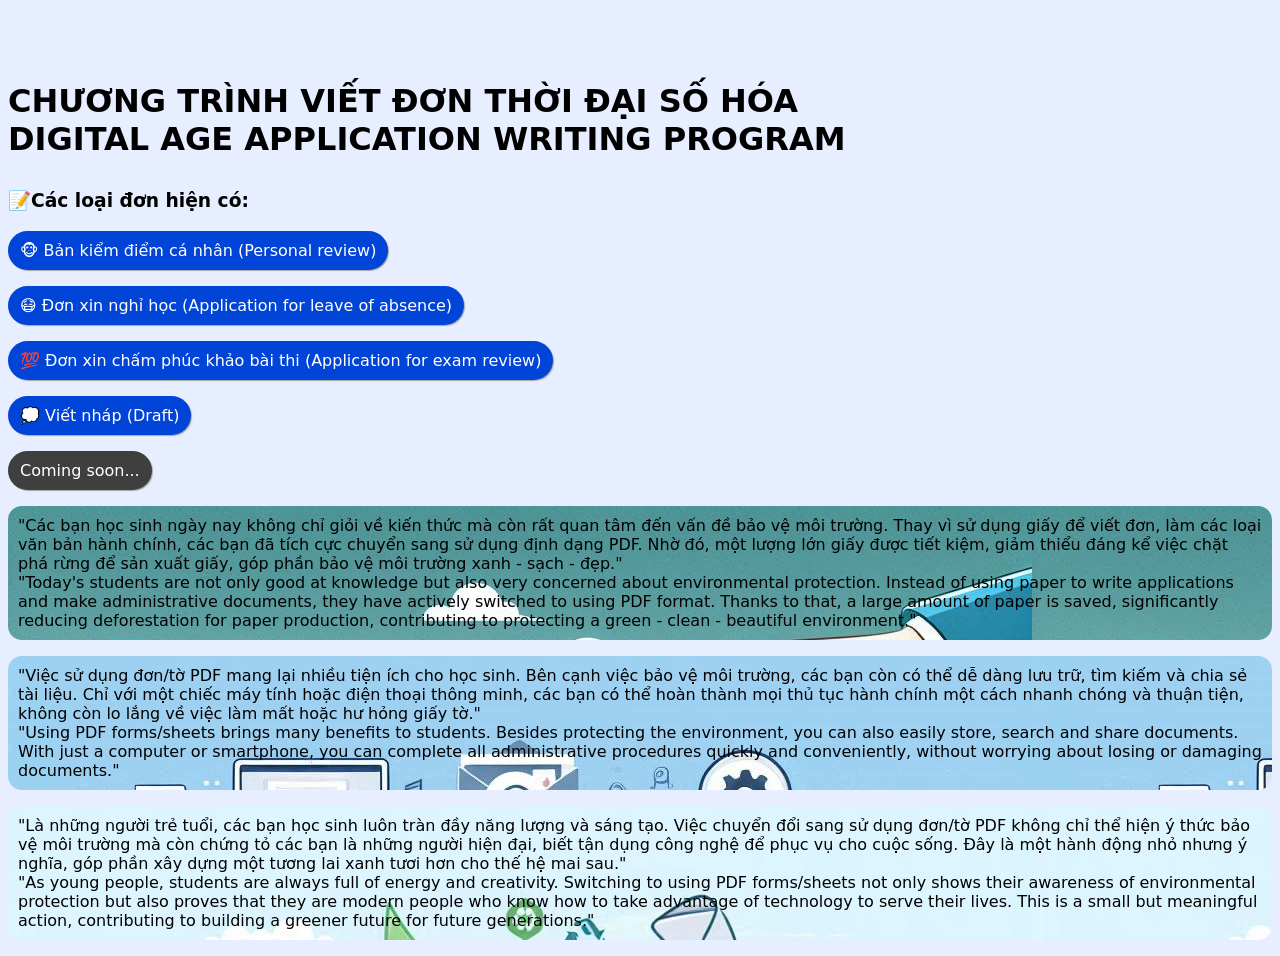
<file: index.html>
<!DOCTYPE html>
<html>
    <head lang="vi">
        <meta charset="utf-8">
		<meta name="viewport" content="width=device-width, initial-scale=1">
        <title>📝Viết đơn</title>
        <link href="style.css" type="text/css" rel="stylesheet"/>
    </head>
    <body>
        <script>
            alert('🦊 Product of Vo Anh Tan, class 12A1, Huu Thanh High School')
        </script>
        <p style="font-weight:bold; font-size:24pt; color:rgb(0, 0, 0); padding-top: 50px;">CHƯƠNG TRÌNH VIẾT ĐƠN THỜI ĐẠI SỐ HÓA <br>DIGITAL AGE APPLICATION WRITING PROGRAM</p>
        <p style="font-size: 14pt; font-weight: bold;">📝Các loại đơn hiện có:</p>
        <a href="ttk.html">
            <button onclick="">🐵 Bản kiểm điểm cá nhân (Personal review)</button>
        </a>
        <p></p>
        <a href="ng.html">
            <button onclick="">😷 Đơn xin nghỉ học (Application for leave of absence)</button>
        </a>    
        <p></p>
        <a href="pk.html">
            <button onclick="">💯 Đơn xin chấm phúc khảo bài thi (Application for exam review)</button>
        </a>   
        <p></p>
        <a href="ft.html">
            <button onclick="">💭 Viết nháp (Draft)</button>
        </a>
        <p></p>
        <button for="gr" style="background-color: rgb(63, 63, 63);">Coming soon...</button>
        <p style="font-size: 12pt; background-image: url('_6007c837-bb3a-4a40-b6a3-29a66b8fdc7b.jpg'); border-radius: 14px ;padding: 10px">"Các bạn học sinh ngày nay không chỉ giỏi về kiến thức mà còn rất quan tâm đến vấn đề bảo vệ môi trường. Thay vì sử dụng giấy để viết đơn, làm các loại văn bản hành chính, các bạn đã tích cực chuyển sang sử dụng định dạng PDF. Nhờ đó, một lượng lớn giấy được tiết kiệm, giảm thiểu đáng kể việc chặt phá rừng để sản xuất giấy, góp phần bảo vệ môi trường xanh - sạch - đẹp." <br> "Today's students are not only good at knowledge but also very concerned about environmental protection. Instead of using paper to write applications and make administrative documents, they have actively switched to using PDF format. Thanks to that, a large amount of paper is saved, significantly reducing deforestation for paper production, contributing to protecting a green - clean - beautiful environment."</p>
        <p style="font-size: 12pt; background-image: url('_195802ef-1871-4c6e-9de5-57a5a8ac99d6.jpg'); border-radius: 14px; padding: 10px">"Việc sử dụng đơn/tờ PDF mang lại nhiều tiện ích cho học sinh. Bên cạnh việc bảo vệ môi trường, các bạn còn có thể dễ dàng lưu trữ, tìm kiếm và chia sẻ tài liệu. Chỉ với một chiếc máy tính hoặc điện thoại thông minh, các bạn có thể hoàn thành mọi thủ tục hành chính một cách nhanh chóng và thuận tiện, không còn lo lắng về việc làm mất hoặc hư hỏng giấy tờ." <br>"Using PDF forms/sheets brings many benefits to students. Besides protecting the environment, you can also easily store, search and share documents. With just a computer or smartphone, you can complete all administrative procedures quickly and conveniently, without worrying about losing or damaging documents."</p>
        <p style="font-size: 12pt; background-image: url('_b507a7be-cd39-4846-8811-d4df596b734a.jpg'); border-radius: 14px; padding: 10px">"Là những người trẻ tuổi, các bạn học sinh luôn tràn đầy năng lượng và sáng tạo. Việc chuyển đổi sang sử dụng đơn/tờ PDF không chỉ thể hiện ý thức bảo vệ môi trường mà còn chứng tỏ các bạn là những người hiện đại, biết tận dụng công nghệ để phục vụ cho cuộc sống. Đây là một hành động nhỏ nhưng ý nghĩa, góp phần xây dựng một tương lai xanh tươi hơn cho thế hệ mai sau." <br>"As young people, students are always full of energy and creativity. Switching to using PDF forms/sheets not only shows their awareness of environmental protection but also proves that they are modern people who know how to take advantage of technology to serve their lives. This is a small but meaningful action, contributing to building a greener future for future generations."</p>

    </body>
</html>
</file>
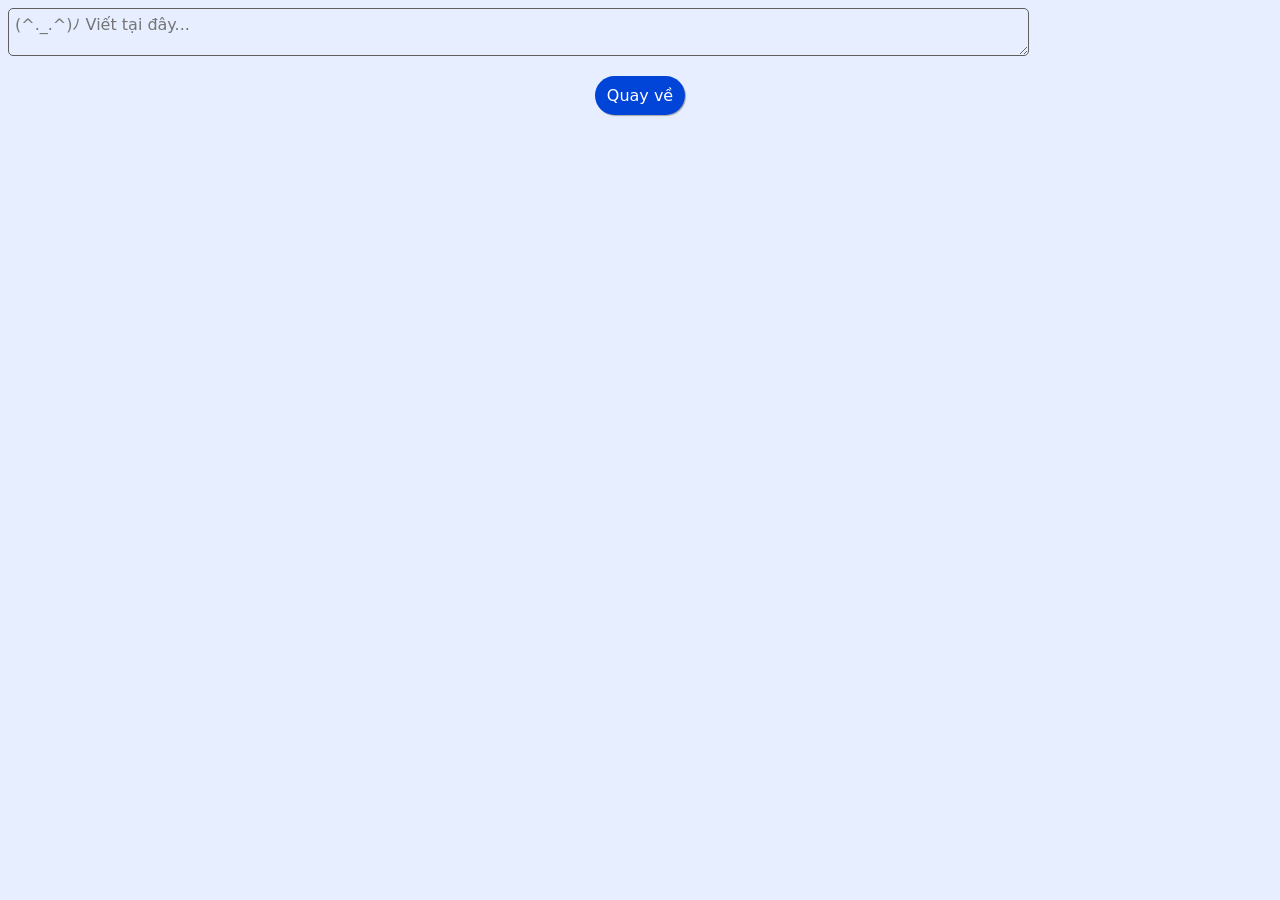
<file: ft.html>
<!DOCTYPE html>
<html>
    <head lang="vi">
        <meta charset="utf-8">
		<meta name="viewport" content="width=device-width, initial-scale=1">
        <title>Viết nháp</title>
        <link href="style.css" type="text/css" rel="stylesheet"/>
        
    </head>
    <body>
        <textarea required="" id="nd" oninput='this.style.height = "";this.style.height = this.scrollHeight + "px"' placeholder="(^._.^)ﾉ Viết tại đây..."></textarea>
        <a href="index.html">
            <p style="text-align:center"><button>Quay về</button></p>
        </a>
    </body>
</html>
</file>
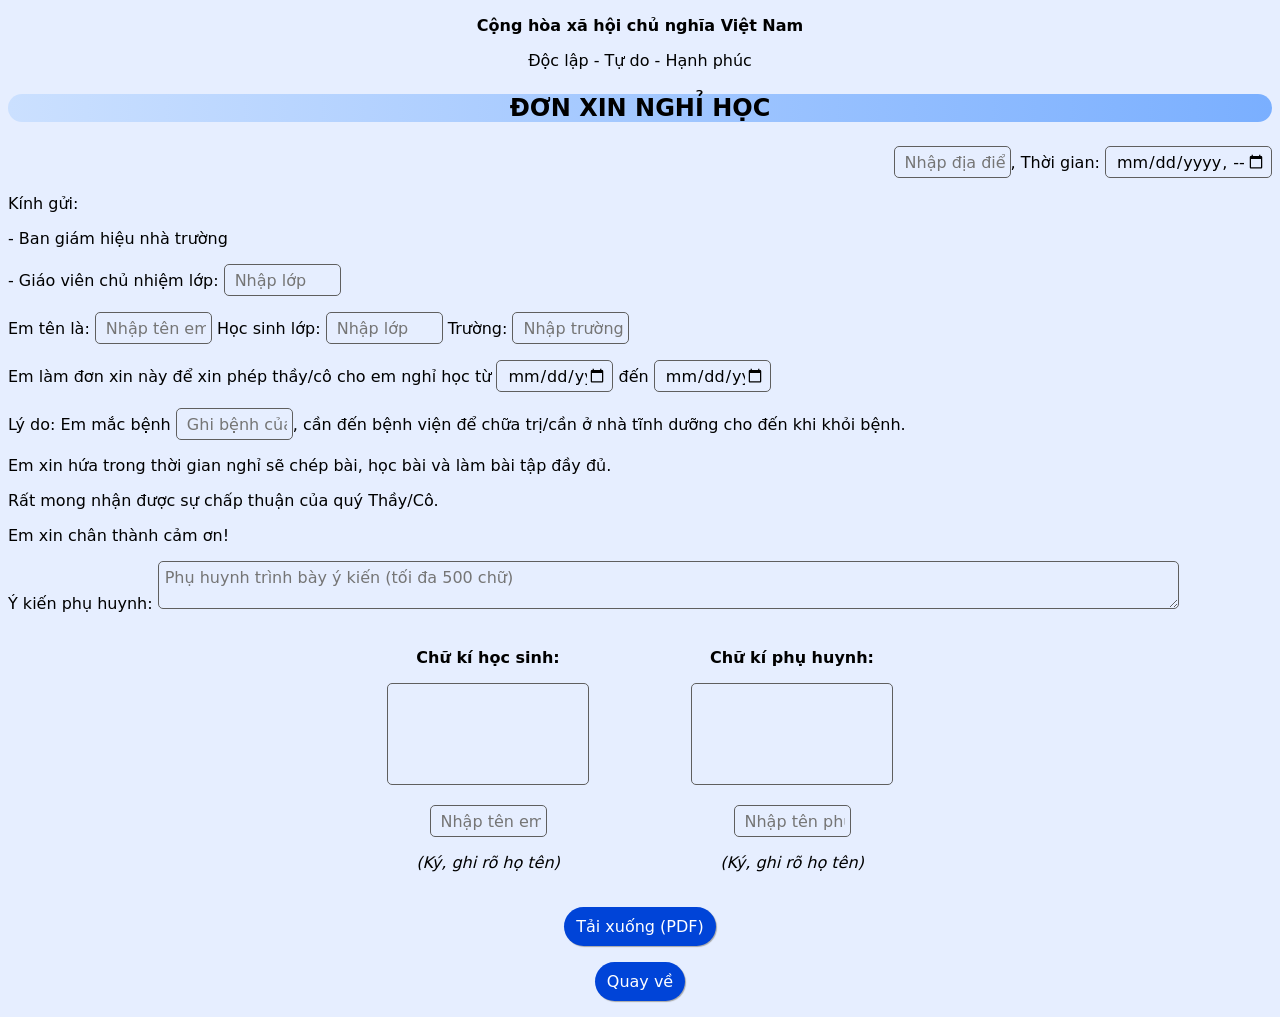
<file: ng.html>
<!DOCTYPE html>
<html lang="vi">
	<head>
		<meta charset="utf-8">
		<meta name="viewport" content="width=device-width, initial-scale=1">
		<title>Đơn xin nghỉ học</title>
		<link href="style.css" type="text/css" rel="stylesheet"/>
		<script type="text/javascript">
			function printPage() {
				window.print();
			}
		</script>
   </head>
   <body>
        <p id="tit" style="text-align:center; font-weight:bold">Cộng hòa xã hội chủ nghĩa Việt Nam</p>
		<p style="text-align:center">Độc lập - Tự do - Hạnh phúc</p>
		<p style="text-align: center; font-weight:bold; font-size:18pt; background: linear-gradient(90deg, rgb(203, 224, 255) 0%, rgb(122, 175, 255) 100%); border-radius: 16px;">ĐƠN XIN NGHỈ HỌC</p>
        <label for="loca"><p style="text-align:right"><label for="d"><input id="loca" type="text" oninput='this.style.width = "";this.style.width = this.scrollWidth + "px"' required="" placeholder="Nhập địa điểm"></label>, Thời gian: <input oninput='this.style.width = "";this.style.width = this.scrollWidth + "px"' id="ca" type="datetime-local"></p>
        <p>Kính gửi: </p>
        <p>- Ban giám hiệu nhà trường</p>
        <label><p>- Giáo viên chủ nhiệm lớp: <input type="text" required="" placeholder="Nhập lớp"></p></label>
        <label><p>Em tên là: <input type="text" required="" placeholder="Nhập tên em" oninput='this.style.width = "";this.style.width = this.scrollWidth + "px"'> Học sinh lớp: <input type="text" required="" placeholder="Nhập lớp"> Trường: <input type="text" required="" placeholder="Nhập trường" oninput='this.style.width = "";this.style.width = this.scrollWidth + "px"'></p></label>
        <label><p>Em làm đơn xin này để xin phép thầy/cô cho em nghỉ học từ <input oninput='this.style.width = "";this.style.width = this.scrollWidth + "px"' type="date" required="" placeholder="Nhập ngày đầu tiên nghỉ"> đến <input type="date" required="" oninput='this.style.width = "";this.style.width = this.scrollWidth + "px"' placeholder="Nhập ngày đi học lại"></p></label>
        <label><p>Lý do: Em mắc bệnh <input type="text" placeholder="Ghi bệnh của em" required="" oninput='this.style.width = "";this.style.width = this.scrollWidth + "px"'>, cần đến bệnh viện để chữa trị/cần ở nhà tĩnh dưỡng cho đến khi khỏi bệnh.</p></label>
        <p>Em xin hứa trong thời gian nghỉ sẽ chép bài, học bài và làm bài tập đầy đủ.</p>
        <p>Rất mong nhận được sự chấp thuận của quý Thầy/Cô.</p>
        <p>Em xin chân thành cảm ơn!</p></label>
        <label><p>Ý kiến phụ huynh: <textarea required="" oninput='this.style.height = "";this.style.height = this.scrollHeight + "px"' maxlength ="500" placeholder="Phụ huynh trình bày ý kiến (tối đa 500 chữ)"></textarea></p></label>
        <table class="center" style="border: none">
			<tr>
				<th id="r" style="padding-right: 50px"><label><label><p style="text-align:center">Chữ kí học sinh:</p><iframe src="dr.html" width="200" height="100"></iframe></p><input type="text" required="" style="text-align: center;" placeholder="Nhập tên em" oninput='this.style.width = "";this.style.width = this.scrollWidth + "px"'><p style="font-weight: normal"><em>(Ký, ghi rõ họ tên)</em></p></p></label></label></th>
				<th id="l" style="padding-left: 50px"><label><label><p style="text-align:center">Chữ kí phụ huynh: </p><iframe src="dr.html" width="200" height="100"></iframe></p><input type="text" required="" style="text-align: center;" placeholder="Nhập tên phụ huynh" oninput='this.style.width = "";this.style.width = this.scrollWidth + "px"'><p style="font-weight: normal"><em>(Ký, ghi rõ họ tên)</em></p></p></label></label></th>
			</tr>
		</table>
        <p style="text-align:center"><button onclick="printPage()">Tải xuống (PDF)</button></p>
        <a href="index.html">
            <p style="text-align:center"><button>Quay về</button></p>
        </a>
   </body>
</html>
</file>
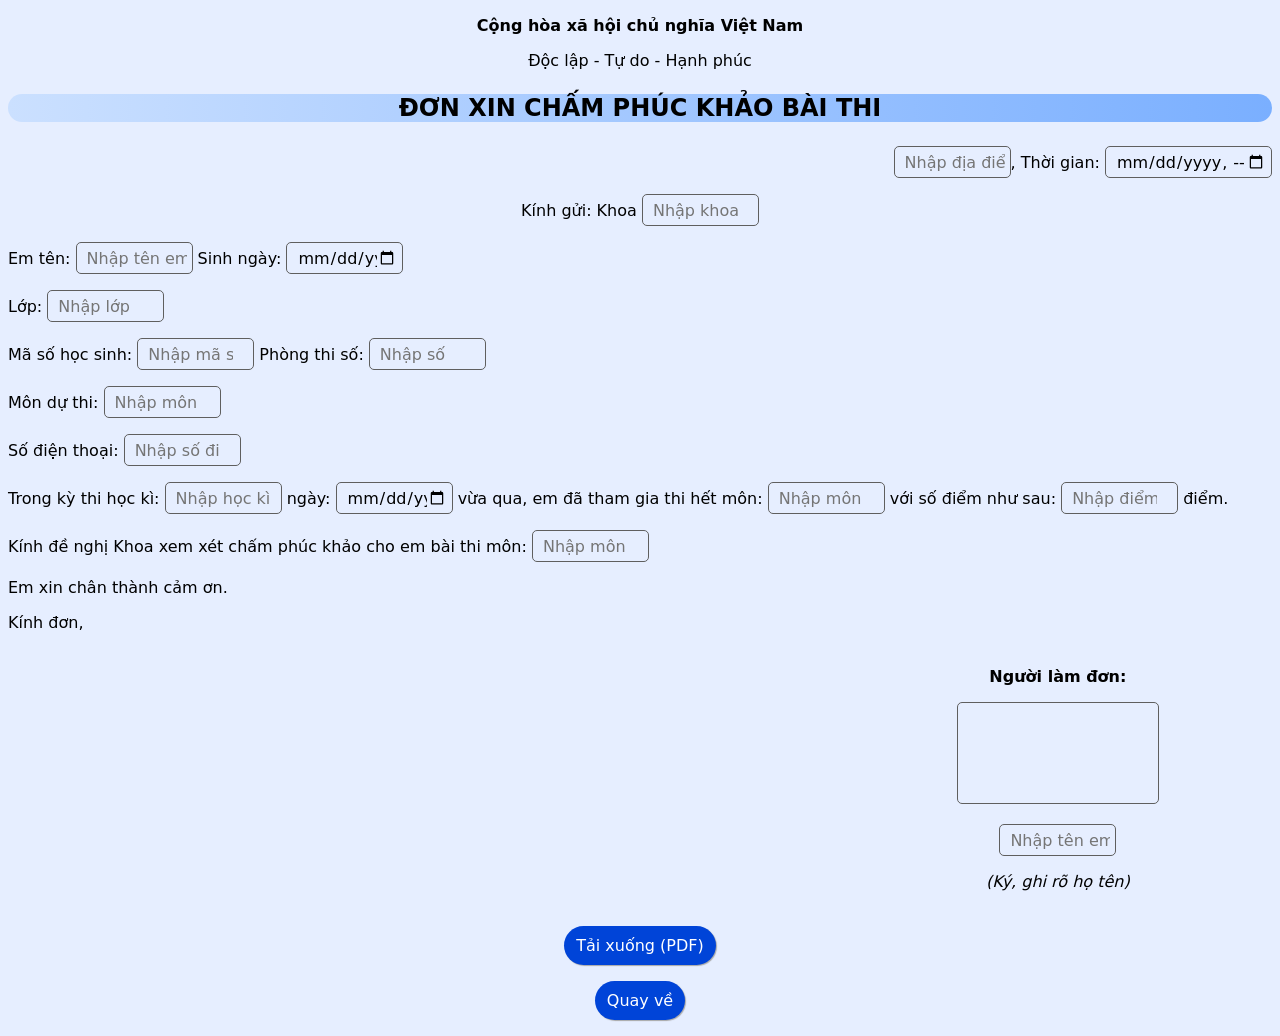
<file: pk.html>
<!DOCTYPE html>
<html lang="vi">
	<head>
		<meta charset="utf-8">
		<meta name="viewport" content="width=device-width, initial-scale=1">
		<title>Đơn xin chấm phúc khảo bài thi</title>
		<link href="style.css" type="text/css" rel="stylesheet"/>
		<script type="text/javascript">
			function printPage() {
				window.print();
			}
		</script>
   </head>
   <body>
        <p id="tit" style="text-align:center; font-weight:bold">Cộng hòa xã hội chủ nghĩa Việt Nam</p>
		<p style="text-align:center">Độc lập - Tự do - Hạnh phúc</p>
		<p style="text-align: center; font-weight:bold; font-size:18pt; background: linear-gradient(90deg, rgb(203, 224, 255) 0%, rgb(122, 175, 255) 100%); border-radius: 16px;">ĐƠN XIN CHẤM PHÚC KHẢO BÀI THI</p>
        <label for="loca"><p style="text-align:right"><label for="d"><input id="loca" oninput='this.style.width = "";this.style.width = this.scrollWidth + "px"' type="text" required="" placeholder="Nhập địa điểm"></label>, Thời gian: <input id="ca" oninput='this.style.width = "";this.style.width = this.scrollWidth + "px"' type="datetime-local"></p>
        <label><p style="text-align:center">Kính gửi: Khoa <input type="text" required="" oninput='this.style.width = "";this.style.width = this.scrollWidth + "px"' placeholder="Nhập khoa"></p></label>
        <label><p>Em tên: <input type="text" required="" placeholder="Nhập tên em" oninput='this.style.width = "";this.style.width = this.scrollWidth + "px"'> Sinh ngày: <input type="date" oninput='this.style.width = "";this.style.width = this.scrollWidth + "px"' required="" placeholder="Nhập ngày sinh"></p></label>
        <label><p>Lớp: <input type="text" required="" placeholder="Nhập lớp"></p></label>
        <label><p>Mã số học sinh: <input type="number" required="" placeholder="Nhập mã số"> Phòng thi số: <input type="number" required="" placeholder="Nhập số"></p></label>
        <label><p>Môn dự thi: <input type="text" oninput='this.style.width = "";this.style.width = this.scrollWidth + "px"' required="" placeholder="Nhập môn"></p></label>
        <label><p>Số điện thoại: <input type="number" oninput='this.style.width = "";this.style.width = this.scrollWidth + "px"' required="" placeholder="Nhập số điện thoại"></p></label>
        <label><p>Trong kỳ thi học kì: <input type="text" oninput='this.style.width = "";this.style.width = this.scrollWidth + "px"' required="" placeholder="Nhập học kì"> ngày: <input oninput='this.style.width = "";this.style.width = this.scrollWidth + "px"' type="date" required="" placeholder="Nhập ngày"> vừa qua, em đã tham gia thi hết môn: <input oninput='this.style.width = "";this.style.width = this.scrollWidth + "px"' type="text" required="" placeholder="Nhập môn"> với số điểm như sau: <input type="number" required="" placeholder="Nhập điểm"> điểm.</p></label>
        <label><p>Kính đề nghị Khoa xem xét chấm phúc khảo cho em bài thi môn: <input type="text" required="" placeholder="Nhập môn"></p></label>
        <p>Em xin chân thành cảm ơn.</p>
        <p>Kính đơn,</p>
        <table class="right" style="border: none; padding-left: 70%">
			<tr>
				<th id="r" style="padding-right: 50px"><label><label><p style="text-align:center">Người làm đơn:</p><iframe src="dr.html" width="200" height="100"></iframe></p><input type="text" required="" style="text-align: center;" placeholder="Nhập tên em" oninput='this.style.width = "";this.style.width = this.scrollWidth + "px"'><p style="font-weight: normal"><em>(Ký, ghi rõ họ tên)</em></p></p></label></label></th>
			</tr>
		</table>
        <p style="text-align:center"><button onclick="printPage()">Tải xuống (PDF)</button></p>
        <a href="index.html">
            <p style="text-align:center"><button>Quay về</button></p>
        </a>
   </body>
</html>
</file>
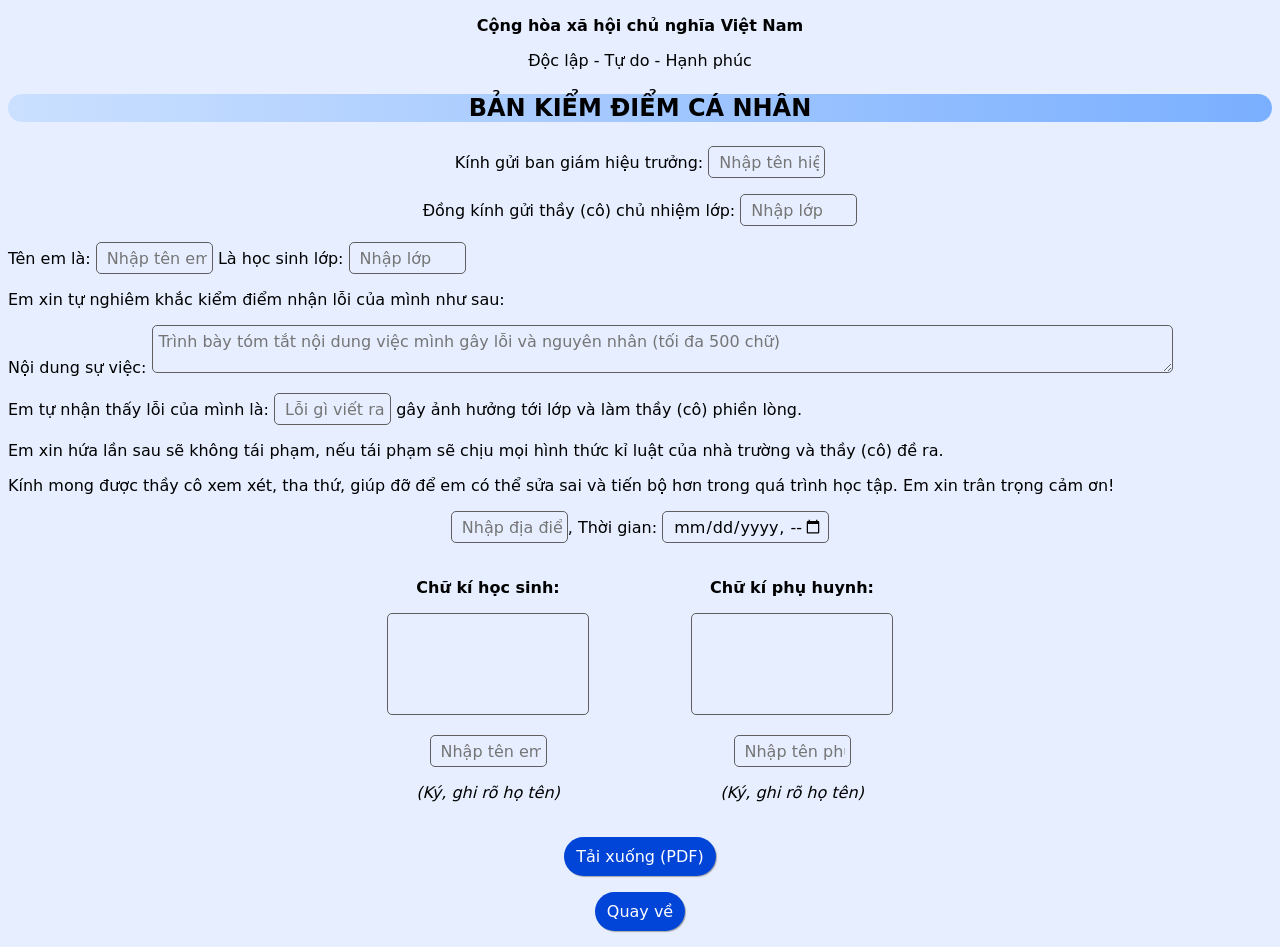
<file: ttk.html>
<!DOCTYPE html>
<html lang="vi">
	<head>
		<meta charset="utf-8">
		<meta name="viewport" content="width=device-width, initial-scale=1">
		<title>Bản kiểm điểm cá nhân</title>
		<link href="style.css" type="text/css" rel="stylesheet"/>
		<script type="text/javascript">
			function printPage() {
				window.print();
			}
		</script>
   </head>
   <body>
		<p style="text-align:center; font-weight:bold">Cộng hòa xã hội chủ nghĩa Việt Nam</p>
		<p style="text-align:center">Độc lập - Tự do - Hạnh phúc</p>
		<p id="tit" style="text-align: center; font-weight:bold; font-size:18pt; background: linear-gradient(90deg, rgb(203, 224, 255) 0%, rgb(122, 175, 255) 100%); border-radius: 16px;">BẢN KIỂM ĐIỂM CÁ NHÂN</p>
		<label><p style="text-align:center">Kính gửi ban giám hiệu trưởng: <input type="text" oninput='this.style.width = "";this.style.width = this.scrollWidth + "px"' required="" placeholder="Nhập tên hiệu trưởng"></p>
		</label><label><p style="text-align:center">Đồng kính gửi thầy (cô) chủ nhiệm lớp: <input type="text" required="" placeholder="Nhập lớp"></p>
		</label><label><p>Tên em là: <input type="text" required="" placeholder="Nhập tên em" oninput='this.style.width = "";this.style.width = this.scrollWidth + "px"'> Là học sinh lớp: <input type="text" required="" placeholder="Nhập lớp"></p>
		</label><p>Em xin tự nghiêm khắc kiểm điểm nhận lỗi của mình như sau: </p><label><p>Nội dung sự việc: <textarea required="" oninput='this.style.height = "";this.style.height = this.scrollHeight + "px"' maxlength ="500" placeholder="Trình bày tóm tắt nội dung việc mình gây lỗi và nguyên nhân (tối đa 500 chữ)"></textarea></p>
		</label><label><p>Em tự nhận thấy lỗi của mình là: <input type="text" placeholder="Lỗi gì viết ra đây" required="" oninput='this.style.width = "";this.style.width = this.scrollWidth + "px"'> gây ảnh hưởng tới lớp và làm thầy (cô) phiền lòng.</p>
		</label><p>Em xin hứa lần sau sẽ không tái phạm, nếu tái phạm sẽ chịu mọi hình thức kỉ luật của nhà trường và thầy (cô) đề ra.</p>
		<p>Kính mong được thầy cô xem xét, tha thứ, giúp đỡ để em có thể sửa sai và tiến bộ hơn trong quá trình học tập. Em xin trân trọng cảm ơn!</p>
		<label><p style="text-align:center"><label><input type="text" id="loca" required="" oninput='this.style.width = "";this.style.width = this.scrollWidth + "px"' placeholder="Nhập địa điểm"></label>, Thời gian: <input id="ca" type="datetime-local" oninput='this.style.width = "";this.style.width = this.scrollWidth + "px"' placeholder="Nhập thời gian"></p>
		</label>
		<table class="center" style="border: none">
			<tr>
				<th rowspan="2" style="padding-right: 50px"><label><label><p style="text-align:center">Chữ kí học sinh:</p><iframe src="dr.html" width="200" height="100"></iframe></p><input type="text" required="" style="text-align: center;" placeholder="Nhập tên em" oninput='this.style.width = "";this.style.width = this.scrollWidth + "px"'><p style="font-weight: normal"><em>(Ký, ghi rõ họ tên)</em></p></p></label></label></th>
				<th rowspan="2" style="padding-left: 50px"><label><label><p style="text-align:center">Chữ kí phụ huynh: <p><iframe src="dr.html" width="200" height="100"></iframe></p><input type="text" required="" style="text-align: center;" placeholder="Nhập tên phụ huynh" oninput='this.style.width = "";this.style.width = this.scrollWidth + "px"'><p style="font-weight: normal"><em>(Ký, ghi rõ họ tên)</em></p></p></label></label></th>
			</tr>
		</table>
		<p style="text-align:center"><button onclick="printPage()">Tải xuống (PDF)</button></p>
		<a href="index.html">
            <p style="text-align:center"><button>Quay về</button></p>
        </a>
	</body>
</html>
</file>
<file: style.css>
::selection {background-color: rgb(145, 193, 255);}
body {
    font-family: "system-ui";
    font-size: 12pt;
    color: black;
    background-color: rgb(230, 238, 255);
}    

input:focus {
    background-color: white;
    outline: none;
    border: rgb(66, 66, 201) solid 2px;
}

input {
    font-family: "system-ui";
    font-size: 12pt;
    border: 0px;
    width: 100px;
    height: auto;
    background-color: rgb(230, 238, 255);
    border: 1px solid rgb(95, 95, 95);
    border-radius: 5px;
    padding: 5px;
    padding-left: 10px;
    height: 20px;
}
#ca {
    width: 150px;
}

button:hover {background-color: rgb(0, 72, 228); cursor:pointer;}
button:active {background-color: rgb(0, 76, 240); box-shadow: none;}
button {
    font-family: "system-ui";
    background-color: rgb(0, 68, 216);
    color: white;
    border: 0px;
    font-size: 12pt;
    border-radius: 50px;
    padding-bottom: 10px;
    padding-left: 12px;
    padding-right: 12px;
    padding-top: 10px;
    box-shadow: 1px 1px 1px #a7a7a7;
    }

textarea:focus {background-color: white;}
textarea {
    font-family: "system-ui";
    display: inline-flex;
    font-size: 12pt;
    border: 0px;
    width: 80%;
    height: fit-content;
    background-color: rgb(230, 238, 255);
    border: 1px solid rgb(95, 95, 95);
    border-radius: 5px;
    padding-left: 6px;
    padding-top: 6px;
}

canvas  {
    border: 0px;
    cursor:pointer;
    -webkit-user-select: none;
}

iframe:hover {background-color: white;}
iframe {
    background-color: rgb(230, 238, 255);
    border: 1px solid rgb(95, 95, 95);
    border-radius: 5px;
}

mark {
    background-color: rgb(255, 255, 127);
}

table {
    margin-left: auto;
    margin-right: auto;
}

@media print {
    body{
        background-color: white;
        color: black;
        font-family: "times new roman";
        font-size: 12pt;
    }
    table {
        margin-left: auto;
        margin-right: auto;
    }
    p {
        color: black;
        font-family: "times new roman";
        font-size: 12pt;
        background-color: white;
        padding: 0px;
        height: 1;
    }
    textarea {
        font-family: "times new roman";
        font-size: 12pt;
        border: 0px;
        width: 100%;
        height: fit-content;
        background-color: white;
        box-shadow: none;
        border-radius: 0px;
        place-content: left;
        padding-left: 0px;
    }
    input {
        font-family: "times new roman";
        font-size: 12pt;
        border: 0px;
        background-color: white;
        box-shadow: none;
        border-radius: 0px;
        padding: 0px;
        margin: 0px;
        width: fit-content;
    }
    iframe {
        border: 0px;
        box-shadow: none;
        border-radius: 0px;
    }
    button {
        visibility: hidden;
    }
    input[type="date"]::-webkit-calendar-picker-indicator {
        display: none;
    }
    textarea {
        resize: none;
    }
    #loca {
        text-align: right;
    }
}
</file>
